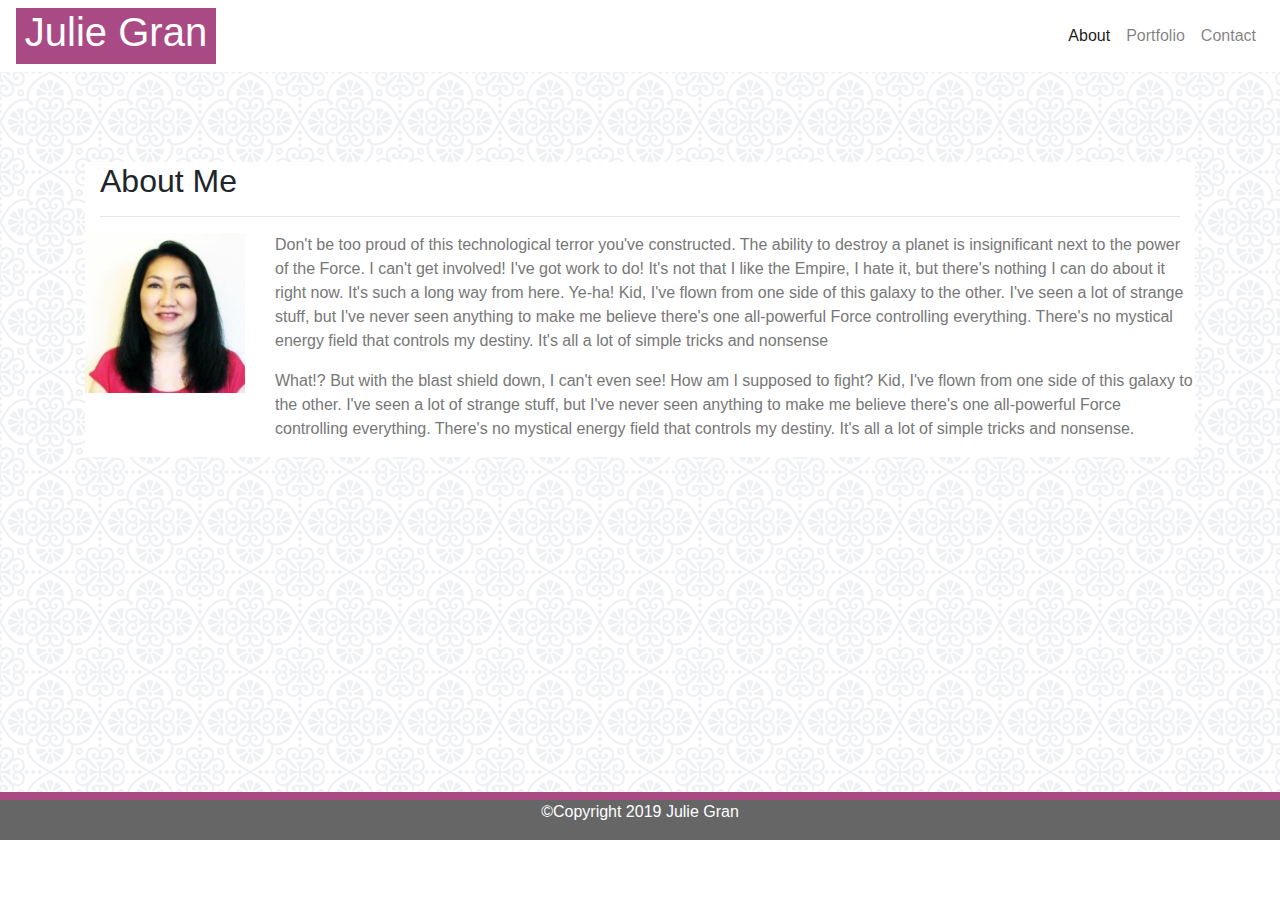
<file: index.html>
<!DOCTYPE html>
<html lang="en-us">

<head>
  <meta charset="UTF-8">
  <!-- <meta name="viewport" content="width=device-width, initial-scale=1.0"> -->
  <meta name="viewport" content="width=device-width, initial-scale=1, shrink-to-fit=no">
  <title>Julie Gran Portfolio-Bootstrap Edition</title>
  <!-- Comment out each stylesheet to get the one you'd like to see -->
  <!-- <link rel="stylesheet" type="text/css" href="css/reset.css"> -->
  <link rel="stylesheet" href="https://stackpath.bootstrapcdn.com/bootstrap/4.3.1/css/bootstrap.min.css" integrity="sha384-ggOyR0iXCbMQv3Xipma34MD+dH/1fQ784/j6cY/iJTQUOhcWr7x9JvoRxT2MZw1T" crossorigin="anonymous">
  <link rel="stylesheet" type="text/css" href="css/style.css">
  
</head>

<body>
    <!-- <div class="header-wrapper"> -->
      <!-- <div class="d-flex justify-content-between"> -->
      <!-- <div id = "header"> -->
      <nav class="navbar navbar-expand-lg navbar-light" style="background-color: #ffffff;">
        <div id="name">
            <h1>Julie Gran</h1>
        </div>
          <!-- <a class="navbar-brand" href="#">Navbar</a> -->
        <!-- <div id="links"></div> -->
          <button class="navbar-toggler" type="button" data-toggle="collapse" data-target="#navbarNav" aria-controls="navbarNav" aria-expanded="false" aria-label="Toggle navigation">
            <span class="navbar-toggler-icon"></span>
          </button>
          <div class="collapse navbar-collapse justify-content-end" id="navbarNav">
            <ul class="navbar-nav">
              <li class="nav-item active">
                <a class="nav-link" href="index.html">About <span class="sr-only">(current)</span></a>
              </li>
              <li class="nav-item">
                <a class="nav-link" href="portfolio.html">Portfolio</a>
              </li>
              <li class="nav-item">
                <a class="nav-link" href="contact.html">Contact</a>
              </li>
              
            </ul>
          </div>
        </div><!--Links container-->
      </nav>
      <!-- </div>end header -->
    <!-- </div>end header-wrapper -->
                
    <div class = "content">
    <!-- <div class="content with-margin"> -->
      <div class="container">
      <!-- <div class = "content"> -->
        <div id="aboutme-wrapper">
          
            <div class="row d-flex justify-content-center"><!--Main Section-->
          <!-- <div id="aboutme-wrapper">  -->
           </div class = row><!--About Me Section-->
              <div class ="col-md 12 col-12">
                <h2>About Me</h2>
                <hr>
              </div>
            <div class = row>
              <div class = "col-md-2 col-12">
                  <!-- <div class="content with-margin"> -->
                  <image src = "assets/images/mypic.jfif" class="img-fluid" width="200px" height="200px" alt="pic"></image>
                <!-- </div> Margin div -->
              </div>

              <div class = "col-md-10 col-12"><!--about me text-->
                  <!-- <div class="content with-margin"> -->
                    <p>
                        Don't be too proud of this technological terror you've constructed. The ability to destroy a planet is insignificant next to the power of the Force. I can't get involved! I've got work to do! It's not that I like the Empire, I hate it, but there's nothing I can do about it right now. It's such a long way from here.
                        Ye-ha! Kid, I've flown from one side of this galaxy to the other. I've seen a lot of strange stuff, but I've never seen anything to make me believe there's one all-powerful Force controlling everything. There's no mystical energy field that controls my destiny. It's all a lot of simple tricks and nonsense
                      </p>
                    <p>
                        What!? But with the blast shield down, I can't even see! How am I supposed to fight? Kid, I've flown from one side of this galaxy to the other. I've seen a lot of strange stuff, but I've never seen anything to make me believe there's one all-powerful Force controlling everything. There's no mystical energy field that controls my destiny. It's all a lot of simple tricks and nonsense. 
                    </p>
                 <!-- </div><!Margin div-->
              </div> <!--about me text end col 2-->
            </div><!--end row 2  -->
          </div><!--End About Me Outer Row-->
        </div><!--End About Me Wrapper Section-->
       </div> 
     <!-- </div>End Main Section -->

        
        <!-- Begin Footer Row-->
        <div class="footer">
          <div class="row d-flex justify-content-center" style="background-color: #666666;">
            <!-- <div class="footer"> -->
              <div class ="col-12">
                    <p class="text-center footer-block" style= "color:white;">&copy;Copyright 2019 Julie Gran</p>
                </div>
            <!-- </div> -->
        </div><!--End footer-->
        </div> <!--End Footer Row-->

     </div><!--End Container-->

        
      
    
      </div>
      <script src="https://code.jquery.com/jquery-3.3.1.slim.min.js" integrity="sha384-q8i/X+965DzO0rT7abK41JStQIAqVgRVzpbzo5smXKp4YfRvH+8abtTE1Pi6jizo" crossorigin="anonymous"></script>
    <script src="https://cdnjs.cloudflare.com/ajax/libs/popper.js/1.14.7/umd/popper.min.js" integrity="sha384-UO2eT0CpHqdSJQ6hJty5KVphtPhzWj9WO1clHTMGa3JDZwrnQq4sF86dIHNDz0W1" crossorigin="anonymous"></script>
    <script src="https://stackpath.bootstrapcdn.com/bootstrap/4.3.1/js/bootstrap.min.js" integrity="sha384-JjSmVgyd0p3pXB1rRibZUAYoIIy6OrQ6VrjIEaFf/nJGzIxFDsf4x0xIM+B07jRM" crossorigin="anonymous"></script>
    </body>
    </html>
</file>
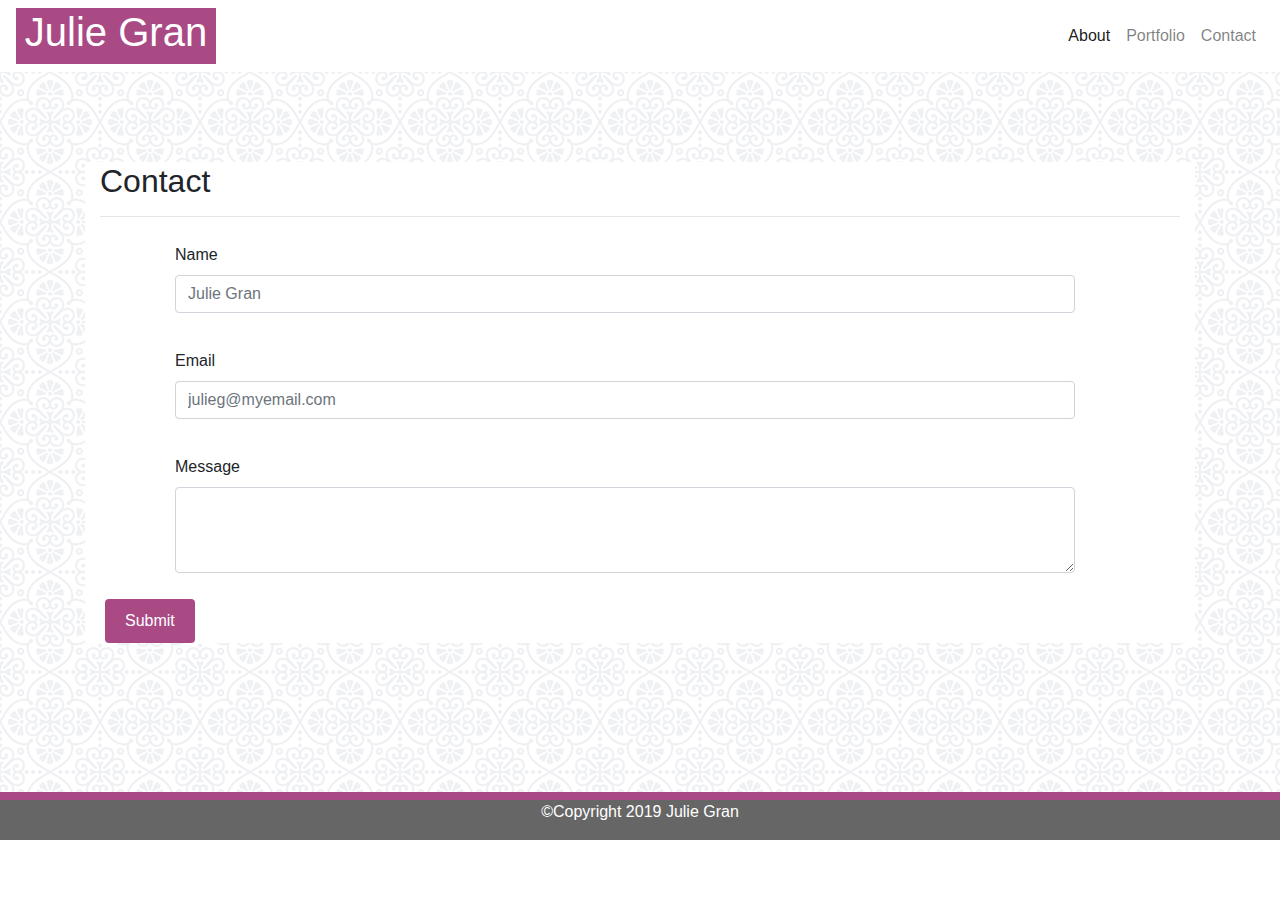
<file: contact.html>
<!DOCTYPE html>
<html lang="en-us">

<head>
  <meta charset="UTF-8">
  <!-- <meta name="viewport" content="width=device-width, initial-scale=1.0"> -->
  <meta name="viewport" content="width=device-width, initial-scale=1, shrink-to-fit=no">
  <title>Julie Gran Portfolio-Bootstrap Edition</title>
  <!-- Comment out each stylesheet to get the one you'd like to see -->
  <!-- <link rel="stylesheet" type="text/css" href="css/reset.css"> -->
  <link rel="stylesheet" type="text/css" href="css/style.css">
  <link rel="stylesheet" href="https://stackpath.bootstrapcdn.com/bootstrap/4.3.1/css/bootstrap.min.css" integrity="sha384-ggOyR0iXCbMQv3Xipma34MD+dH/1fQ784/j6cY/iJTQUOhcWr7x9JvoRxT2MZw1T" crossorigin="anonymous">
  
</head>

<body>
    <!-- <div class="header-wrapper"> -->
      <!-- <div class="d-flex justify-content-between"> -->
      <!-- <div id = "header"> -->
        <nav class="navbar navbar-expand-lg navbar-light" style="background-color: #ffffff;">
          <div id="name">
              <h1>Julie Gran</h1>
          </div>
            <!-- <a class="navbar-brand" href="#">Navbar</a> -->
          <!-- <div id="links"></div> -->
            <button class="navbar-toggler" type="button" data-toggle="collapse" data-target="#navbarNav" aria-controls="navbarNav" aria-expanded="false" aria-label="Toggle navigation">
              <span class="navbar-toggler-icon"></span>
            </button>
            <div class="collapse navbar-collapse justify-content-end" id="navbarNav">
              <ul class="navbar-nav">
                <li class="nav-item active">
                  <a class="nav-link" href="index.html">About <span class="sr-only">(current)</span></a>
                </li>
                <li class="nav-item">
                  <a class="nav-link" href="portfolio.html">Portfolio</a>
                </li>
                <li class="nav-item">
                  <a class="nav-link" href="contact.html">Contact</a>
                </li>
                
              </ul>
            </div>
          </div><!--Links container-->
        </nav>
        <!-- </div>end header -->
      <!-- </div>end header-wrapper -->
                
    <div class = "content">
    <!-- <div class="content with-margin"> -->
      <div class="container">
      <!-- <div class = "content"> -->
        <div id="aboutme-wrapper">
          
            <div class="row d-flex justify-content-center"><!--Main Section-->
          <!-- <div id="aboutme-wrapper"> -->
           </div class = row><!--About Me Section-->
              <div class ="col-12">
                <h2>Contact</h2>
                <hr>
              </div>
            <div class = row>
              <div class = "col-lg-12">
                <form>
                  <div class = "row d-flex justify-content-center col-12">
                      <div class="form-group">
                        <label for="emailName">Name</label>
                        <input type="email" class="form-control" id="email-name" aria-describedby="emailHelp" placeholder="Julie Gran">
                        <!-- <small id="emailHelp" class="form-text text-muted">We'll never share your email with anyone else.</small> -->
                    </div>
                  </div>
                  <div class = "row d-flex justify-content-center col-12">
                    <div class="form-group">
                        <label for="exampleInputEmail1">Email</label>
                        <input type="email" class="form-control" id="exampleInputEmail1" aria-describedby="emailHelp" placeholder="julieg@myemail.com">
                    </div>
                  </div>
                  <div class = "row d-flex justify-content-center col-12">
                    <div class="form-group">
                      <label for="exampleFormControlTextarea1">Message</label>
                      <textarea class="form-control" id="exampleFormControlTextarea1" rows="3"></textarea>
                    </div>
                  </div>
                  <div class = "row d-flex justify-content-left col-12">
                    <button type="submit" class="btn">Submit</button>
                  </div>
                </form>
                <!-- </form> -->
                
              </div>
            </div> <!--End Row 2-->
             
              </div> <!--about me text end col-->
            </div><!--??-->
          </div><!--End About Me wrapper-->
        </div><!--End About Me Section-->
      <!-- </div> -->
     </div><!--End Main Section-->

        
        <!-- Begin Footer Row-->
        <div class="footer">
          <div class="row justify-content-md-center" style="background-color: #666666;">
            <!-- <div class="footer"> -->
              <div class ="col-12">
                    <p class="text-center" style= "color:white;">&copy;Copyright 2019 Julie Gran</p>
                </div>
            <!-- </div> -->
        </div><!--End footer-->
        </div> <!--End Footer Row-->

     </div><!--End Container-->

        
      
    
      </div>
      <script src="https://code.jquery.com/jquery-3.3.1.slim.min.js" integrity="sha384-q8i/X+965DzO0rT7abK41JStQIAqVgRVzpbzo5smXKp4YfRvH+8abtTE1Pi6jizo" crossorigin="anonymous"></script>
    <script src="https://cdnjs.cloudflare.com/ajax/libs/popper.js/1.14.7/umd/popper.min.js" integrity="sha384-UO2eT0CpHqdSJQ6hJty5KVphtPhzWj9WO1clHTMGa3JDZwrnQq4sF86dIHNDz0W1" crossorigin="anonymous"></script>
    <script src="https://stackpath.bootstrapcdn.com/bootstrap/4.3.1/js/bootstrap.min.js" integrity="sha384-JjSmVgyd0p3pXB1rRibZUAYoIIy6OrQ6VrjIEaFf/nJGzIxFDsf4x0xIM+B07jRM" crossorigin="anonymous"></script>
    </body>
    </html>
</file>
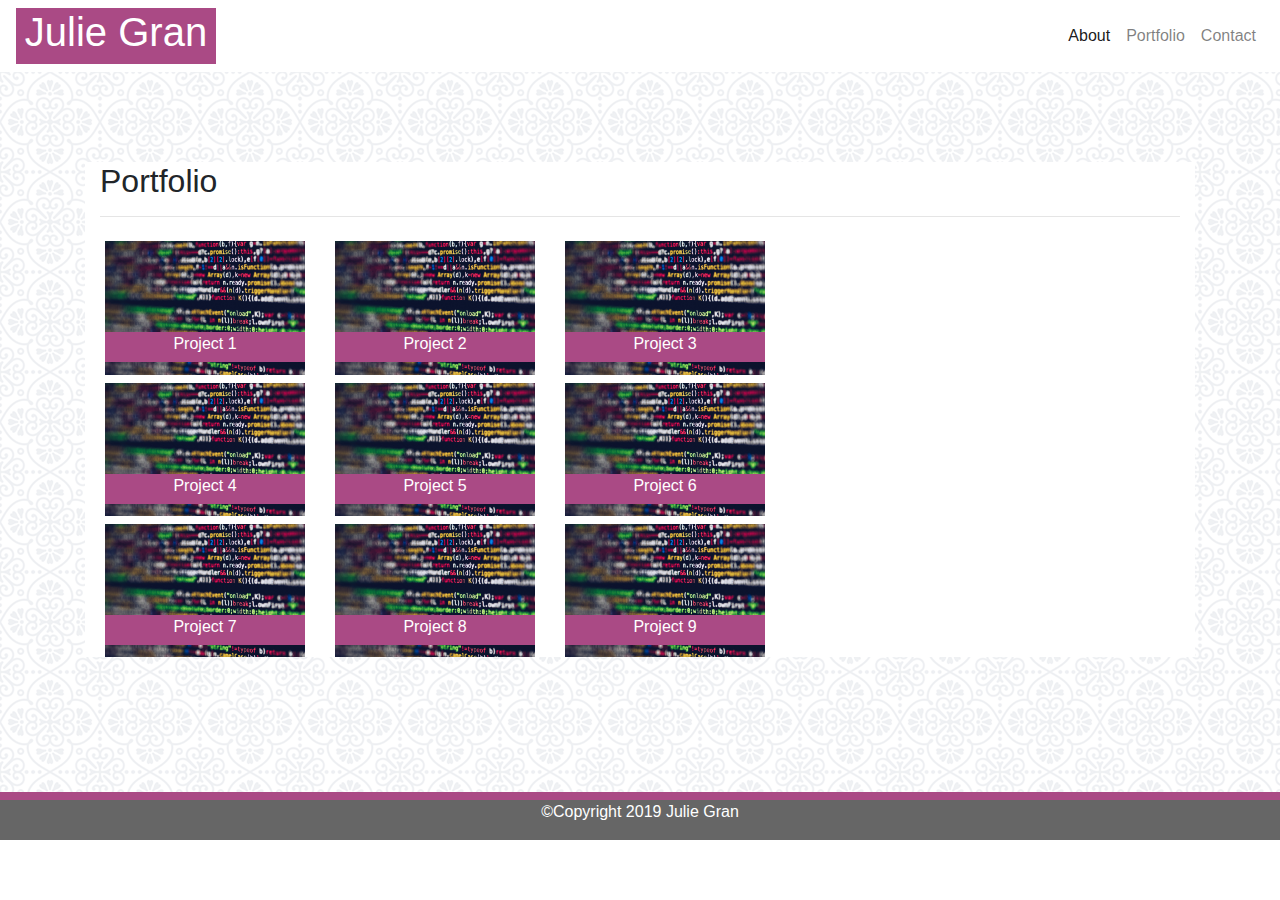
<file: portfolio.html>
<!DOCTYPE html>
<html lang="en-us">

<head>
  <meta charset="UTF-8">
  <!-- <meta name="viewport" content="width=device-width, initial-scale=1.0"> -->
  <meta name="viewport" content="width=device-width, initial-scale=1, shrink-to-fit=no">
  <title>Julie Gran Portfolio-Bootstrap Edition</title>
  <!-- Comment out each stylesheet to get the one you'd like to see -->
  <!-- <link rel="stylesheet" type="text/css" href="css/reset.css"> -->
  
  <link rel="stylesheet" href="https://stackpath.bootstrapcdn.com/bootstrap/4.3.1/css/bootstrap.min.css" integrity="sha384-ggOyR0iXCbMQv3Xipma34MD+dH/1fQ784/j6cY/iJTQUOhcWr7x9JvoRxT2MZw1T" crossorigin="anonymous">
  <link rel="stylesheet" type="text/css" href="css/style.css">
</head>

<body>
    <!-- <div class="header-wrapper"> -->
      <!-- <div class="d-flex justify-content-between"> -->
      <!-- <div id = "header"> -->
        <nav class="navbar navbar-expand-lg navbar-light" style="background-color: #ffffff;">
          <div id="name">
              <h1>Julie Gran</h1>
          </div>
            <!-- <a class="navbar-brand" href="#">Navbar</a> -->
          <!-- <div id="links"></div> -->
            <button class="navbar-toggler" type="button" data-toggle="collapse" data-target="#navbarNav" aria-controls="navbarNav" aria-expanded="false" aria-label="Toggle navigation">
              <span class="navbar-toggler-icon"></span>
            </button>
            <div class="collapse navbar-collapse justify-content-end" id="navbarNav">
              <ul class="navbar-nav">
                <li class="nav-item active">
                  <a class="nav-link" href="index.html">About <span class="sr-only">(current)</span></a>
                </li>
                <li class="nav-item">
                  <a class="nav-link" href="portfolio.html">Portfolio</a>
                </li>
                <li class="nav-item">
                  <a class="nav-link" href="contact.html">Contact</a>
                </li>
                
              </ul>
            </div>
          </div><!--Links container-->
        </nav>
        <!-- </div>end header -->
      <!-- </div>end header-wrapper -->
                
    <div class = "content">
    <!-- <div class="content with-margin"> -->
      <div class="container">
      <!-- <div class = "content"> -->
        <div id="aboutme-wrapper">
          
            <div class="row d-flex justify-content-center"><!--Main Section-->
           <!-- <div id="aboutme-wrapper">  -->
           </div class = row><!--About Me Section  Row 1 - Col 1-->
              <div class ="col-12">
                <h2>Portfolio</h2>
                <hr>
              </div>
            <div class ="grid">
              <div class="row"> <!--Row 1-->
                  <div class="col-md-4 col-12">
                    <img src="assets/images/projectimage.jpg"class="img-fluid">
                    <p class="text-center">Project 1</p>                  
                  </div>
                  <div class="col-md-4 col-12">
                    <img src="assets/images/projectimage.jpg"class="img-fluid">
                    <p class="text-center">Project 2</p>
                  </div>
                  <div class="col-md-4 col-12"><img src="assets/images/projectimage.jpg"class="img-fluid">
                    <p class="text-center">Project 3</p>
                  </div>

              </div> <!--end Row 1-->

              <div class="row">
                <div class="col-md-4 col-12">
                    <img src="assets/images/projectimage.jpg"class="img-fluid">
                    <p class="text-center">Project 4</p>
                                              
                  </div>
                  <div class="col-md-4 col-12">
                    <img src="assets/images/projectimage.jpg"class="img-fluid">
                    <p class="text-center">Project 5</p>                       
                  </div>
                  <div class="col-md-4 col-12">
                    <img src="assets/images/projectimage.jpg"class="img-fluid">
                    <p class="text-center">Project 6</p></div>
              </div> <!--end Row 2-->

              <div class="row">
                  <div class="col-md-4 col-12">
                    <img src="assets/images/projectimage.jpg"class="img-fluid">
                    <p class="text-center">Project 7</p>                      
                  </div>
                  <div class="col-md-4 col-12">
                    <img src="assets/images/projectimage.jpg"class="img-fluid">
                    <p class="text-center">Project 8</p>                     
                    </div>
                    <div class="col-md-4 col-12"><img src="assets/images/projectimage.jpg"class="img-fluid">
                      <p class="text-center">Project 9</p>
                    </div>
              </div> <!--end Row 3-->
            </div><!--End Grid Wrapper-->
                  
           </div><!--End About Me wrapper-->
        </div><!--End About Me Section - Row 1-->
      <!-- </div> -->
     </div><!--End Main Section-->

        
        <!-- Begin Footer Row-->
        <div class="footer">
          <div class="row d-flex justify-content-center" style="background-color: #666666;">
            <!-- <div class="footer"> -->
              <div class ="col-12">
                    <p class="text-center" style= "color:white;">&copy;Copyright 2019 Julie Gran</p>
                </div>
            <!-- </div> -->
        </div><!--End footer-->
        </div> <!--End Footer Row-->

     </div><!--End Container-->

        
      
    
      </div>
      <script src="https://code.jquery.com/jquery-3.3.1.slim.min.js" integrity="sha384-q8i/X+965DzO0rT7abK41JStQIAqVgRVzpbzo5smXKp4YfRvH+8abtTE1Pi6jizo" crossorigin="anonymous"></script>
    <script src="https://cdnjs.cloudflare.com/ajax/libs/popper.js/1.14.7/umd/popper.min.js" integrity="sha384-UO2eT0CpHqdSJQ6hJty5KVphtPhzWj9WO1clHTMGa3JDZwrnQq4sF86dIHNDz0W1" crossorigin="anonymous"></script>
    <script src="https://stackpath.bootstrapcdn.com/bootstrap/4.3.1/js/bootstrap.min.js" integrity="sha384-JjSmVgyd0p3pXB1rRibZUAYoIIy6OrQ6VrjIEaFf/nJGzIxFDsf4x0xIM+B07jRM" crossorigin="anonymous"></script>
    </body>
    </html>
</file>
<file: css/style.css>
/* 
<!--BootStrap Portfolio CSS--> */
.container{
  margin: 0 auto;
  font-family: 'Arial', 'Helvetica Neue', Helvetica, sans-serif;

}

h3{
  color: #777777;
}



/* 
.container {
    display: flex;
    flex-wrap: wrap;
    flex-direction: row;
  } */

  .header-wrapper{
    border-bottom: 1px solid #777777;
    scroll-margin-bottom: 0px;
  }

  #header{
    display: flex;
    align-content: space-between;
  }

  #name{
    display: flex;
    justify-content: center;
    background: #aa4a85;
    width: 200px;
    color: #ffffff;
 }

  #aboutme-wrapper{
    background: #ffffff;
  }
  
  .content{
    background: url(../assets/images/regal.png);
    padding-bottom: 70px;
    padding-top: 90px;
    font-family:'Arial', 'Helvetica Neue', Helvetica, sans-serif;
    min-height: 80vh;
  }

  .navbarNav {
      display: flex;
      align-content: space-between;
  }

 

  
  .form-group{
    width: 920px;
    padding: 10px;
  }

  button[type=submit] {
    background-color: #aa4a85;
    color: #ffffff;
    padding: 10px 20px;
    border: none;
    cursor: pointer;
    margin-left: 20px;
  }
 

  .footer{
    color: #ffffff;
    font-family:'Arial', 'Helvetica Neue', Helvetica, sans-serif;
    border-top: 8px solid  #aa4a85;
    /* margin-top: -40px; */
       bottom: 0;
      width: 100%;
      /* position: absolute; */
      position: relative;
      height: height-footer;
        /* .footer-block {
        margin: 20px 0;
      } */
    }

    
  .grid{
    display: flex;
    flex-wrap: wrap;
    align-items: flex-start;
    flex-direction: row;
    padding-left: 20px;
    /* width: 500px;  */
    /* border-color: lime; */
    }
  
    .grid p{
      position: absolute;
      /* text-align: center; */
      position: absolute;
      top: 70%;
      /* left: 35%;  */
      /* transform: translate(-50%, -50%); */
      color: white;
      background: #aa4a85;
      width: 200px;
      height: 30px;
    }

  /* #grid .row {
    display: flex;
    flex-wrap: wrap;
    padding: 0 4px;
  } */
  
  /* Create four equal columns that sits next to each other */
  /* #grid .column {
    flex: 50%;
    max-width: 50%;
    padding: 0 4px;
  } */
  
  .grid img {
    margin-top: 8px;
    /* vertical-align: middle; */
    /* width: 100%; */
    max-width: 200px;
    max-height: 150px;
  }
  

  h1,h2,h3,h4,h5,h6{
    font-family:'Arial', 'Helvetica Neue', Helvetica, sans-serif;
  }
  
  a:link {
    color:#777777;
    text-decoration: none;
  }
  
  /* visited link */
  a:visited {
    color:#777777;
    text-decoration: none;
  }
  
  /* mouse over link */
  a:hover {
    color:  #4aaaa5;
    text-decoration: none;
  }
  
  /* selected link */
  a:active {
    color:#777777;
    text-decoration: none;
  }
  
  p{
    color:#777777;
  }

  .with-margin {
    margin-bottom: 20px;
  }

  /* @media screen and (min-width: 400px) {
    /* The body's bg color will be #333 */
    /* body {
      background-color: #333;
    }
  */
</file>
